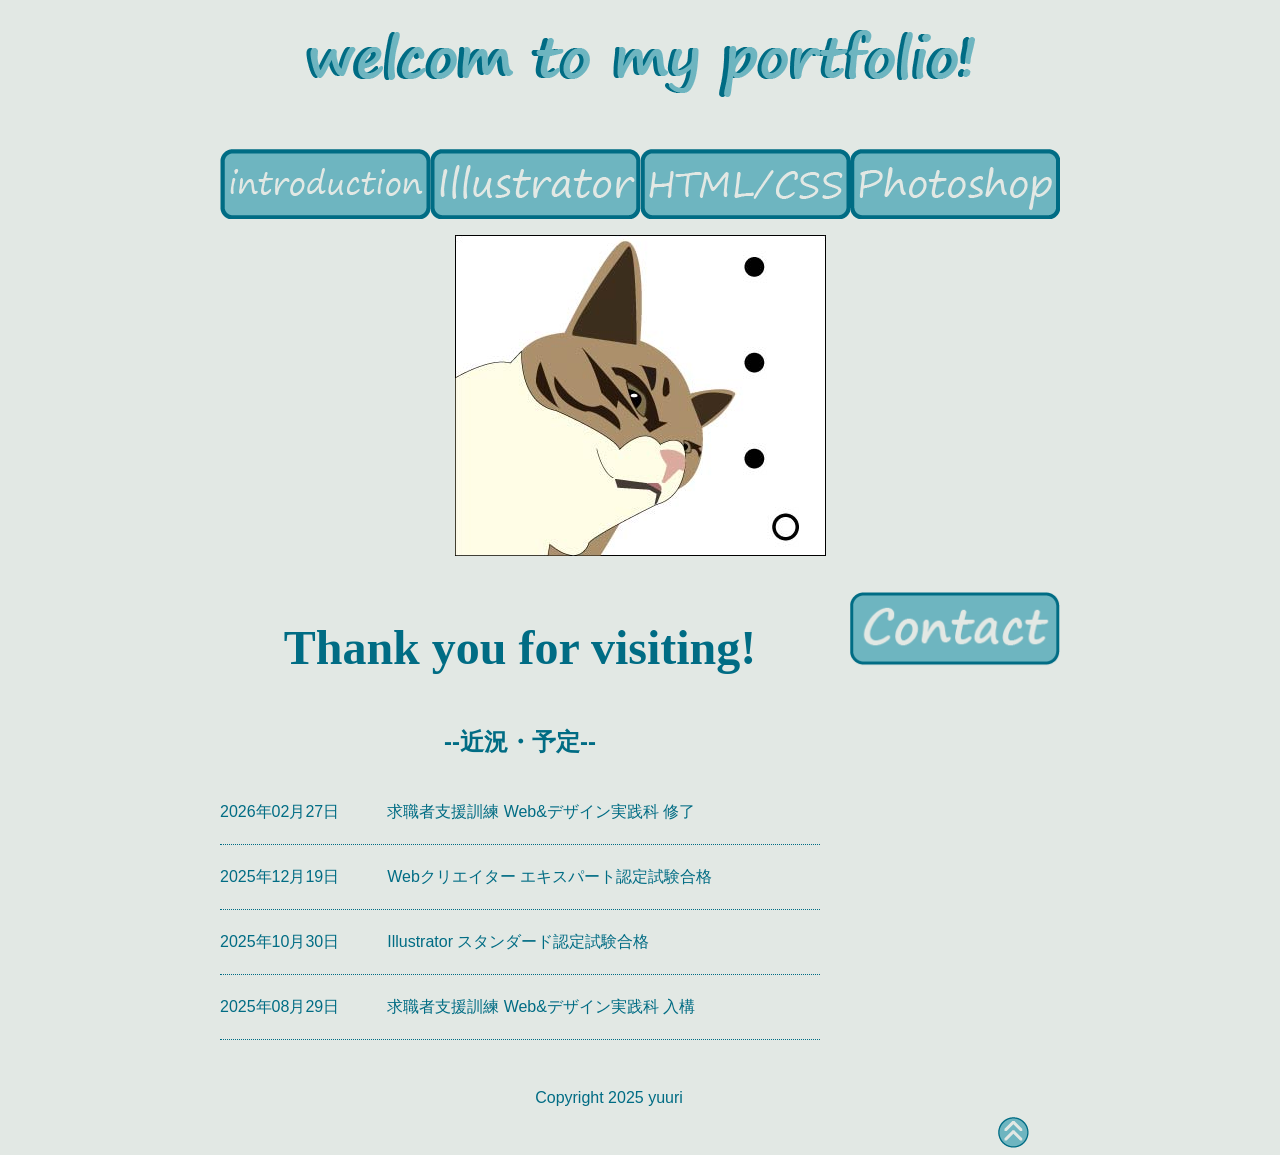
<file: index.html>
<!DOCTYPE html>
<html lang="ja">

<head>
    <meta charset="UTF-8">
    <title>yuuri_portfolio</title>
    <link rel="stylesheet" href="css/style.css">
    <link rel="stylesheet" href="css/responsive.css" media="screen and (max-width: 767px)" >
</head>

<body id="index">
    <header id="top">
        <h1><a href="index.html"><img src="images/header.png" alt="welcom to my portfolio!"></a></h1>
    </header>
    <nav>
        <ul>
            <li id="nav_introduction"><a href="introduction.html">introduction</a></li>
            <li id="nav_Illustrator"><a href="Illustrator.html">Illustrator</a></li>
            <li id="nav_HTMLCSS"><a href="html_css.html">HTMLCSS</a></li>
            <li id="nav_Photoshop"><a href="Photoshop.html">Photoshop</a></li>
        </ul>
    </nav>
    <div id="graphic">
        <ul>
            <li class="now"><img src="images/reo_Illust.jpg" alt="レオ" class="image1"></li>
            <li><img src="images/bran_Illust.jpg" alt="ブラン" class="image2"></li>
            <li><img src="images/kanon_Illust.jpg" alt="花音" class="image3"></li>
            <li><img src="images/ran_Illust.jpg" alt="蘭丸" class="image4"></li>
        </ul>
        <!-- <p>※java scriptは既存のものを使用しています</p> -->
    </div>
    <div id="contents">
        <div id="main">
            <article>
                <h1>Thank you for visiting!</h1>
                <section id="news">
                    <h2>--近況・予定--</h2>
                    <ul>
                        <li><time datetime="2026-02-29">2026年02月27日</time>　　　求職者支援訓練 Web&デザイン実践科 修了</li>
                        <li><time datetime="2025-12-19">2025年12月19日</time>　　　Webクリエイター エキスパート認定試験合格</li>
                        <li><time datetime="2025-10-30">2025年10月30日</time>　　　Illustrator スタンダード認定試験合格</li>
                        <li><time datetime="2025-08-29">2025年08月29日</time>　　　求職者支援訓練 Web&デザイン実践科 入構</li>
                    </ul>
                </section>
            </article>
        </div>
        <div id="sub">
            <aside>
                <div class="bnr">
                    <a href="contact.html">
                        <dl>
                            <dt><img src="images/contact.png" alt="ご連絡はこちら"></dt>
                        </dl>
                    </a>
                </div>
            </aside>
        </div>
    </div>
    <footer>
        <p id="pagetop"><a href="#top"></a></p>
        <p id="copyright"><small>Copyright 2025 yuuri</small></p>
    </footer>
    <script src="js/slideshow.js"></script>
</body>

</html>
</file>
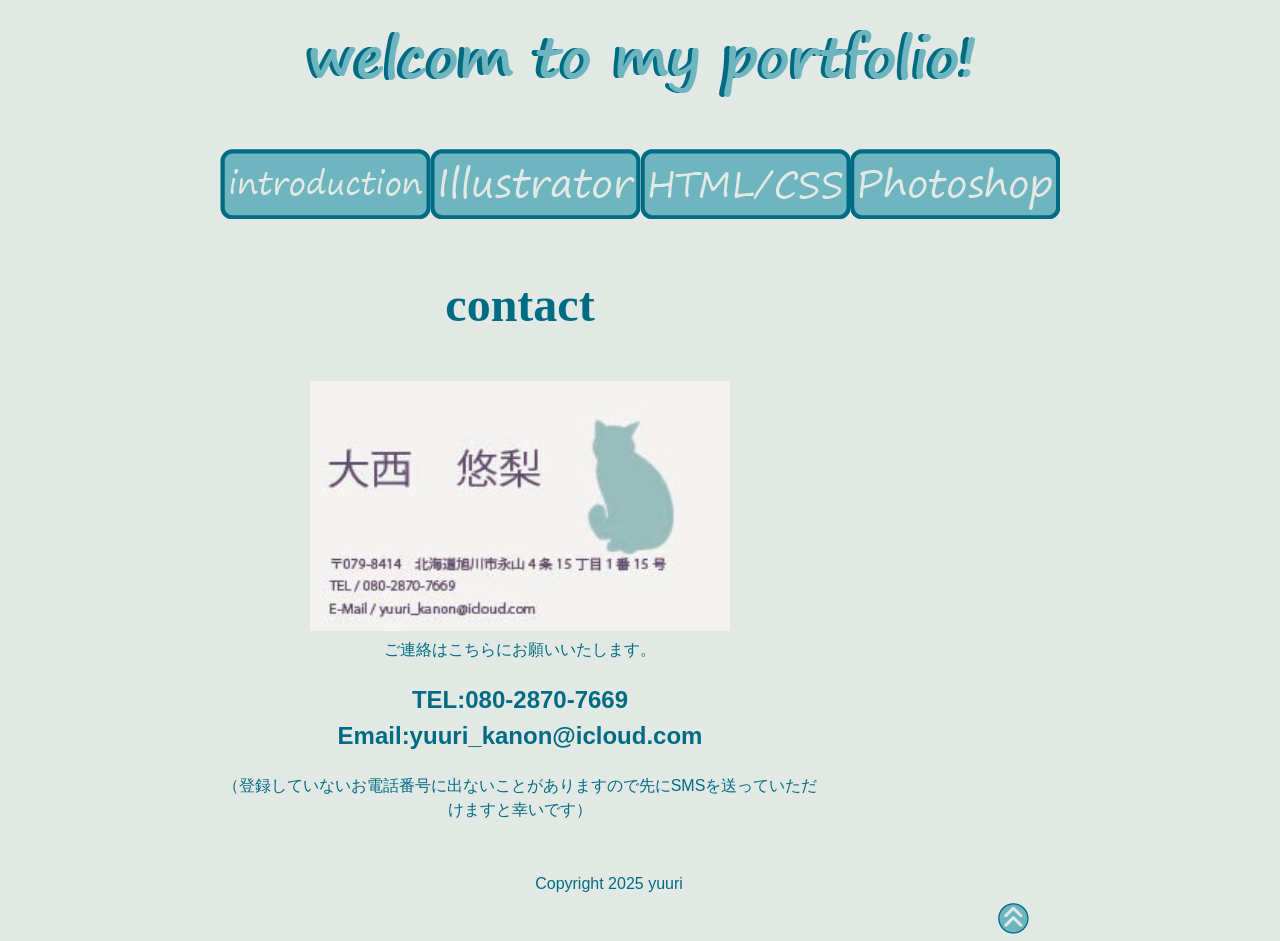
<file: contact.html>
<!DOCTYPE html>
<html lang="ja">

<head>
    <meta charset="UTF-8">
    <title>yuuri_portfolio_contact</title>
    <link rel="stylesheet" href="css/style.css">
    <link rel="stylesheet" href="css/responsive.css" media="screen and (max-width: 767px)" >
</head>

<body id="contact">
    <header id="top">
        <h1><a href="index.html"><img src="images/header.png" alt="welcom to my portfolio!"></a></h1>
    </header>
    <nav>
        <ul>
            <li id="nav_introduction"><a href="introduction.html">introdhuction</a></li>
            <li id="nav_Illustrator"><a href="Illustrator.html">Illustrator</a></li>
            <li id="nav_HTMLCSS"><a href="html_css.html">HTMLCSS</a></li>
            <li id="nav_Photoshop"><a href="Photoshop.html">Photoshop</a></li>
        </ul>
    </nav>
    <div id="contents">
        <div id="main">
            <article>
                <h1>contact</h1>
                <!-- ここから -->
                <img src="images/Business card.jpg" alt="名刺">
                <p>ご連絡はこちらにお願いいたします。<br>
                    <h2>TEL:080-2870-7669<br>
                        Email:yuuri_kanon@icloud.com  <br>
                    </h2>
                <!-- ここまで -->
                    <p>（登録していないお電話番号に出ないことがありますので先にSMSを送っていただけますと幸いです）</p>
                </p>
            </article>
        </div>
    </div>
    <footer>
        <p id="pagetop"><a href="#top"></a></p>
        <p id="copyright"><small>Copyright 2025 yuuri</small></p>
    </footer>
</body>

</html>
</file>
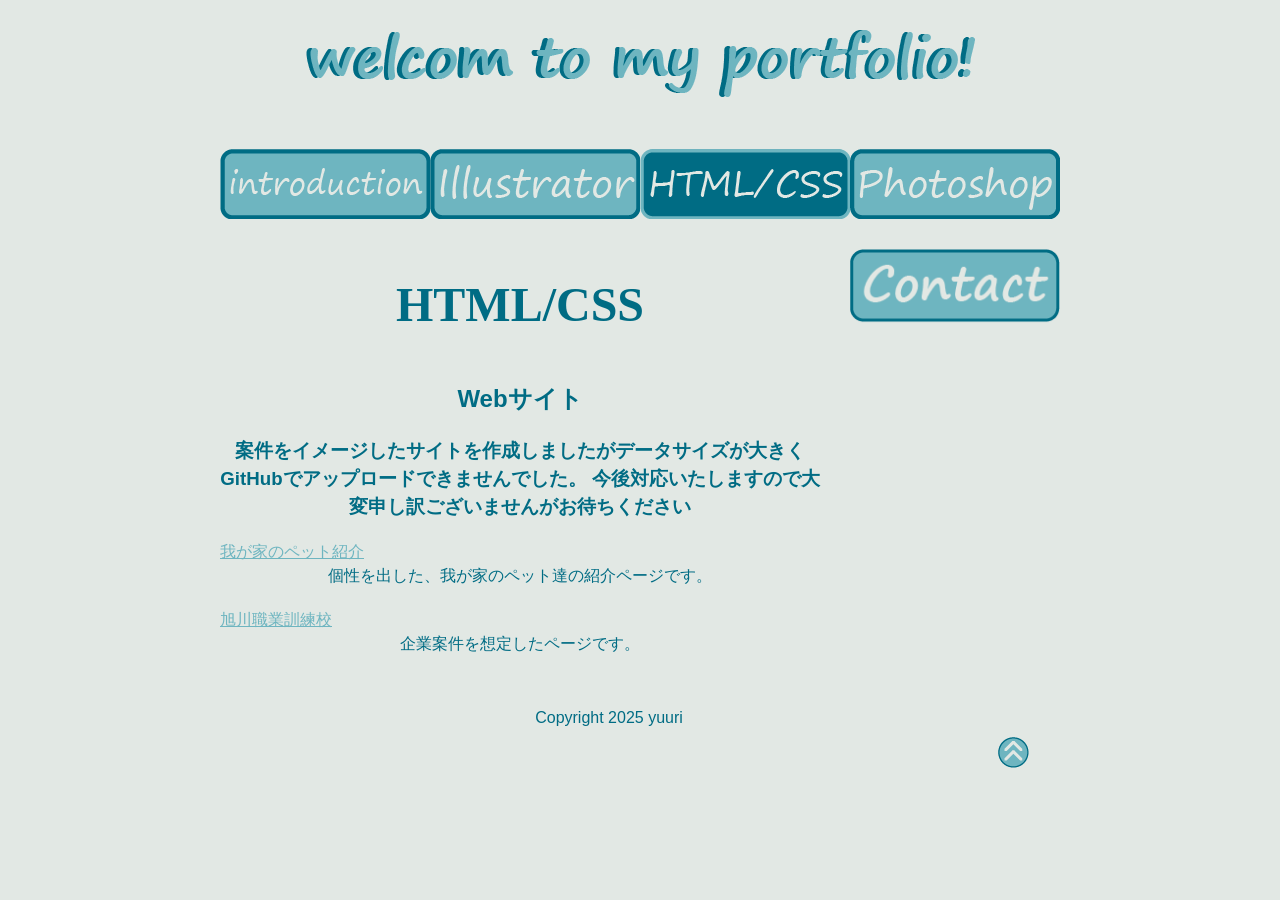
<file: html_css.html>
<!DOCTYPE html>
<html lang="ja">

<head>
    <meta charset="UTF-8">
    <title>yuuri_portfolio_HTMLCSS</title>
    <link rel="stylesheet" href="css/style.css">
    <link rel="stylesheet" href="css/responsive.css" media="screen and (max-width: 767px)" >
</head>

<body id="HTMLCSS">
    <header id="top">
        <h1><a href="index.html"><img src="images/header.png" alt="welcom to my portfolio!"></a></h1>
    </header>
    <nav>
        <ul>
            <li id="nav_introduction"><a href="introduction.html">introduction</a></li>
            <li id="nav_Illustrator"><a href="Illustrator.html">Illustrator</a></li>
            <li id="nav_HTMLCSS"><a href="html_css.html">HTMLCSS</a></li>
            <li id="nav_Photoshop"><a href="Photoshop.html">Photoshop</a></li>
        </ul>
    </nav>
    <div id="contents">
        <div id="main">
            <article>
                <h1>HTML/CSS</h1>
                <h2>Webサイト</h2>
                <h3>案件をイメージしたサイトを作成しましたがデータサイズが大きく
                    GitHubでアップロードできませんでした。
                   今後対応いたしますので大変申し訳ございませんがお待ちください
                </h3>
                <div id="pet">
                    <a href="template/my pets/index.html">我が家のペット紹介</a>
                    <p>個性を出した、我が家のペット達の紹介ページです。</p>
                </div>
                <div id="LP">
                    <a href="template/LP/index.html">旭川職業訓練校</a>
                    <p>企業案件を想定したページです。</p>
                </div>
            </article>
        </div>
        <div id="sub">
            <aside>
                <div class="bnr">
                    <a href="contact.html">
                        <dl>
                            <dt><img src="images/contact.png" alt="contact"></dt>
                        </dl>
                    </a>
                </div>
            </aside>
        </div>
    </div>
    <footer>
        <p id="pagetop"><a href="#top"></a></p>
        <p id="copyright"><small>Copyright 2025 yuuri</small></p>
    </footer>
</body>

</html>
</file>
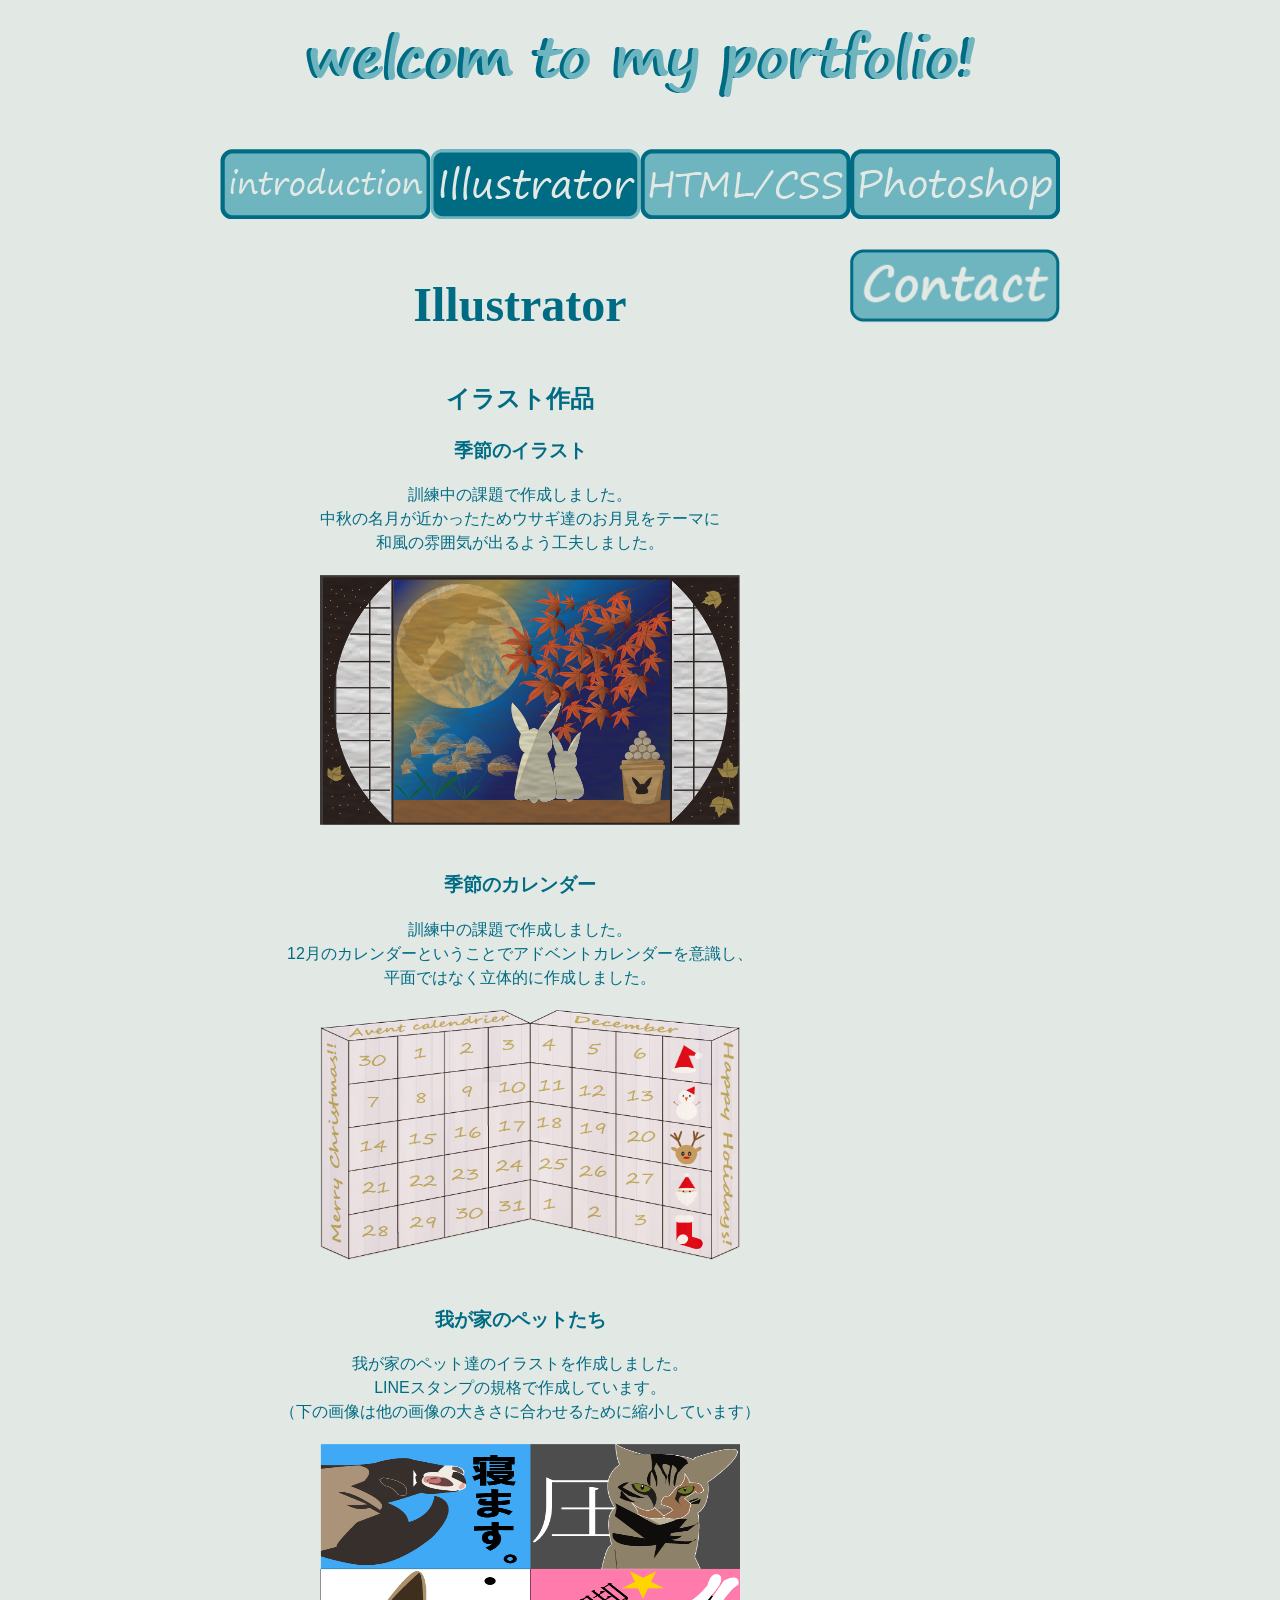
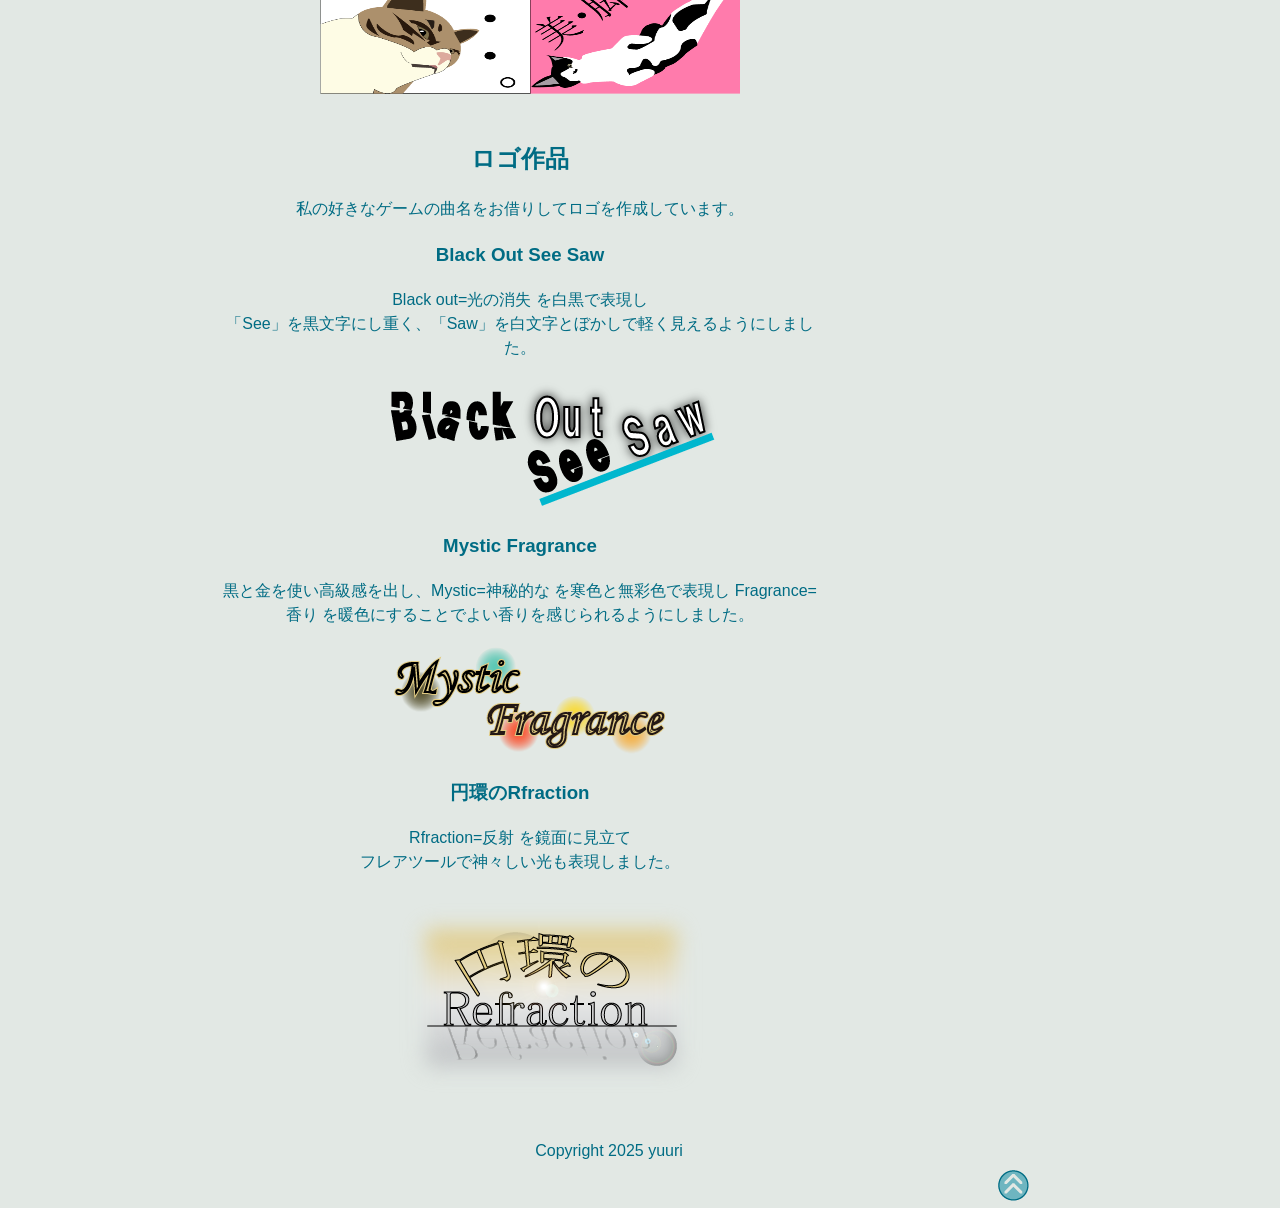
<file: Illustrator.html>
<!DOCTYPE html>
<html lang="ja">

<head>
    <meta charset="UTF-8">
    <title>yuuri_portfolio_Illustrator</title>
    <link rel="stylesheet" href="css/style.css">
    <link rel="stylesheet" href="css/responsive.css" media="screen and (max-width: 767px)" >
</head>

<body id="Illustrator">
    <header id="top">
        <h1><a href="index.html"><img src="images/header.png" alt="welcom to my portfolio!"></a></h1>
    </header>
    <nav>
        <ul>
            <li id="nav_introduction"><a href="introduction.html">introduction</a></li>
            <li id="nav_Illustrator"><a href="Illustrator.html">Illustrator</a></li>
            <li id="nav_HTMLCSS"><a href="html_css.html">HTMLCSS</a></li>
            <li id="nav_Photoshop"><a href="Photoshop.html">Photoshop</a></li>
        </ul>
    </nav>
    <div id="contents">
        <div id="main">
            <article>
                <h1>Illustrator</h1>
                <h2>イラスト作品</h2>
                 <div id="season">
                    <h3><strong>季節のイラスト</strong></h3>
                    <p>訓練中の課題で作成しました。<br>
                       中秋の名月が近かったためウサギ達のお月見をテーマに<br>
                       和風の雰囲気が出るよう工夫しました。
                    </p>
                    <img src="images/seazon_illust.png" alt="季節のイラスト">
                </div>
                <div id="calendar">
                    <h3><strong>季節のカレンダー</strong></h3>
                    <p>訓練中の課題で作成しました。<br>
                        12月のカレンダーということでアドベントカレンダーを意識し、<br>
                        平面ではなく立体的に作成しました。
                    </p>
                    <img src="images/Advent calendar.png" alt="アドベントカレンダー">
                </div>
                <div id="pets">
                    <h3><strong>我が家のペットたち</strong></h3>
                    <p>我が家のペット達のイラストを作成しました。<br>
                        LINEスタンプの規格で作成しています。<br>
                        （下の画像は他の画像の大きさに合わせるために縮小しています）
                    </p>
                    <img src="images/my pets.png" alt="我が家のペットたち">
                </div>
               <h2>ロゴ作品</h2>
               <p>私の好きなゲームの曲名をお借りしてロゴを作成しています。</p>
               <div id="Black">
                    <h3><strong>Black Out See Saw</strong></h3>
                    <p>Black out=光の消失 を白黒で表現し<br>
                        「See」を黒文字にし重く、「Saw」を白文字とぼかしで軽く見えるようにしました。
                    </p>
                    <div id="logo"><img src="images/Black Out See Saw.png" alt="Black Out See Saw"></div>
               </div>
               <div id="Mystic">
                    <h3><strong>Mystic Fragrance</strong></h3>
                    <p>黒と金を使い高級感を出し、Mystic=神秘的な を寒色と無彩色で表現し
                        Fragrance=香り を暖色にすることでよい香りを感じられるようにしました。
                    </p>
                    <img src="images/Mystic Fragrance.png" alt="Mystic Fragrance">
               </div>
               <div id="Refraction">
                    <h3><strong>円環のRfraction</strong></h3>
                    <p>Rfraction=反射 を鏡面に見立て<br>
                       フレアツールで神々しい光も表現しました。
                    </p>
                    <img src="images/Refraction.png" alt="Refraction">
               </div>
            </article>
        </div>
        <div id="sub">
            <aside>
                <div class="bnr">
                    <a href="contact.html">
                        <dl>
                            <dt><img src="images/contact.png" alt="ご連絡はこちら"></dt>
                        </dl>
                    </a>
                </div>
            </aside>
        </div>
    </div>
    <footer>
        <p id="pagetop"><a href="#top"></a></p>
        <p id="copyright"><small>Copyright 2025 yuuri</small></p>
    </footer>
</body>

</html>
</file>
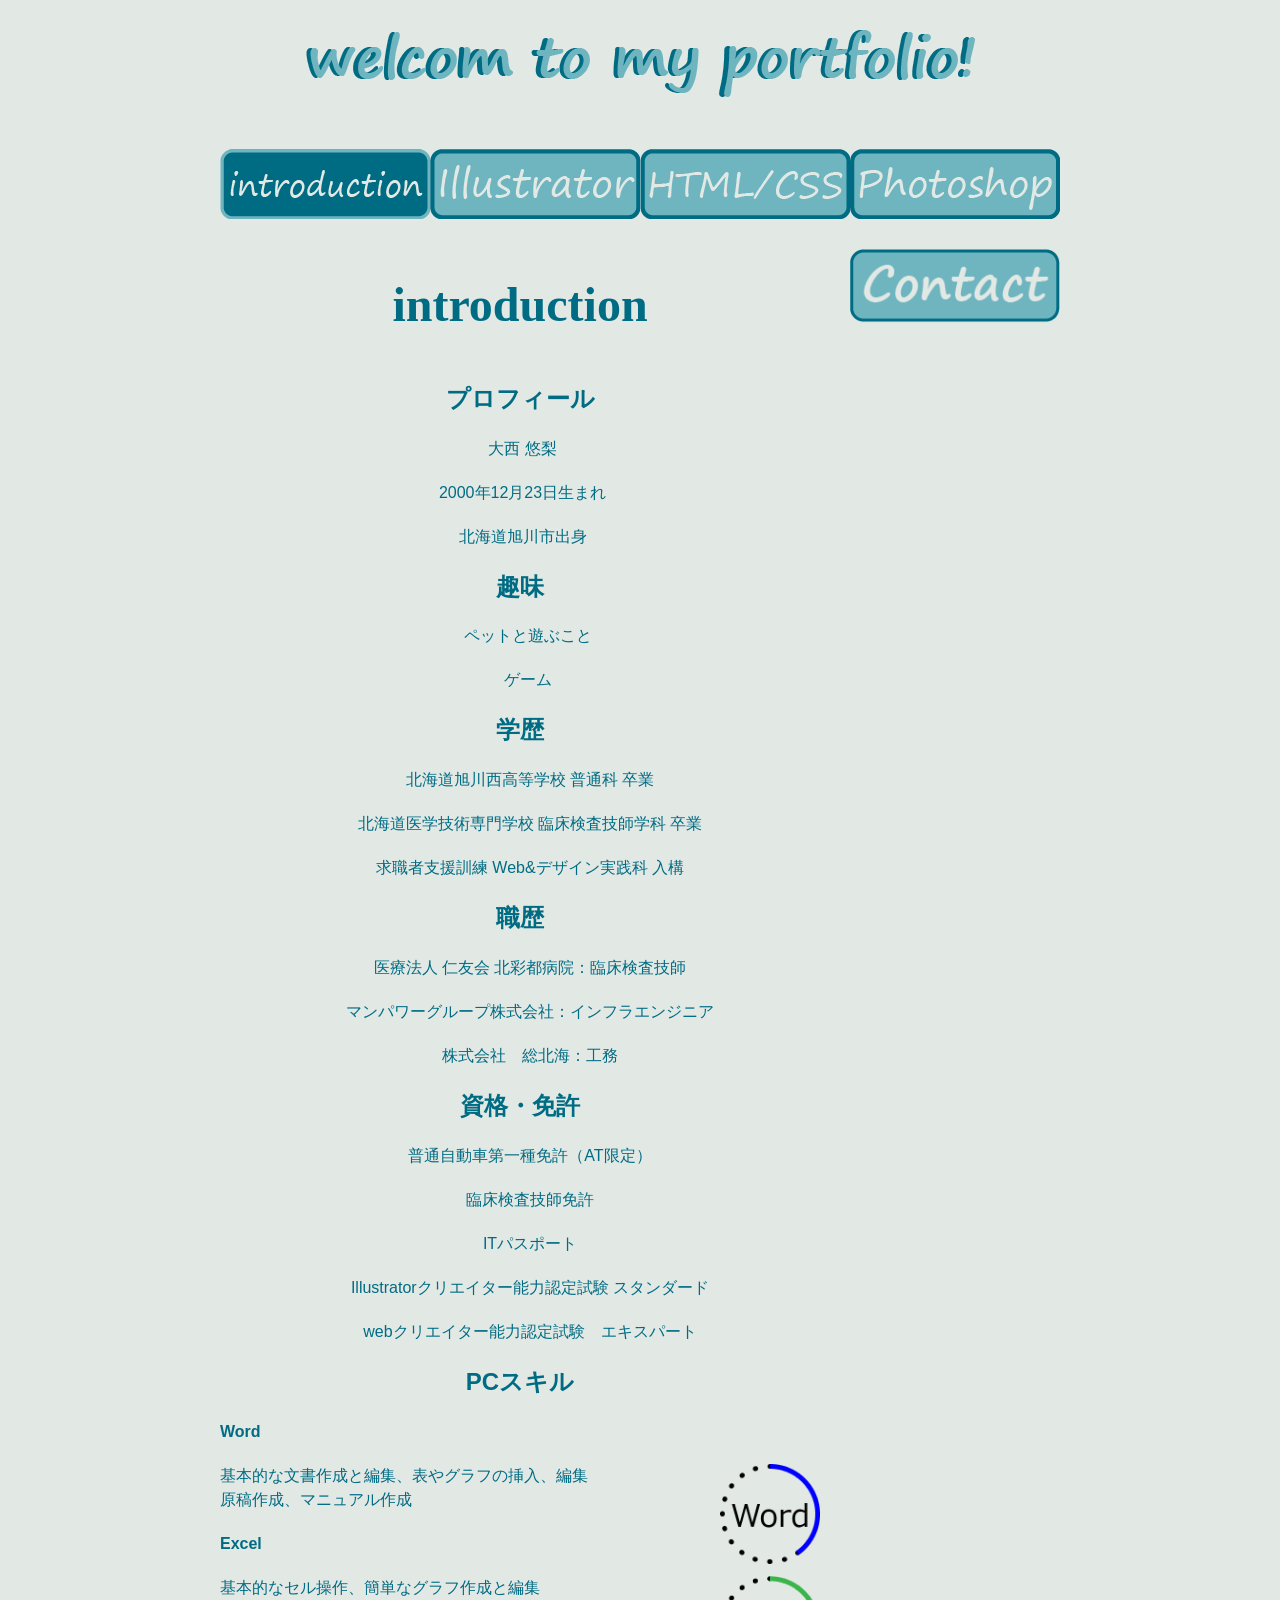
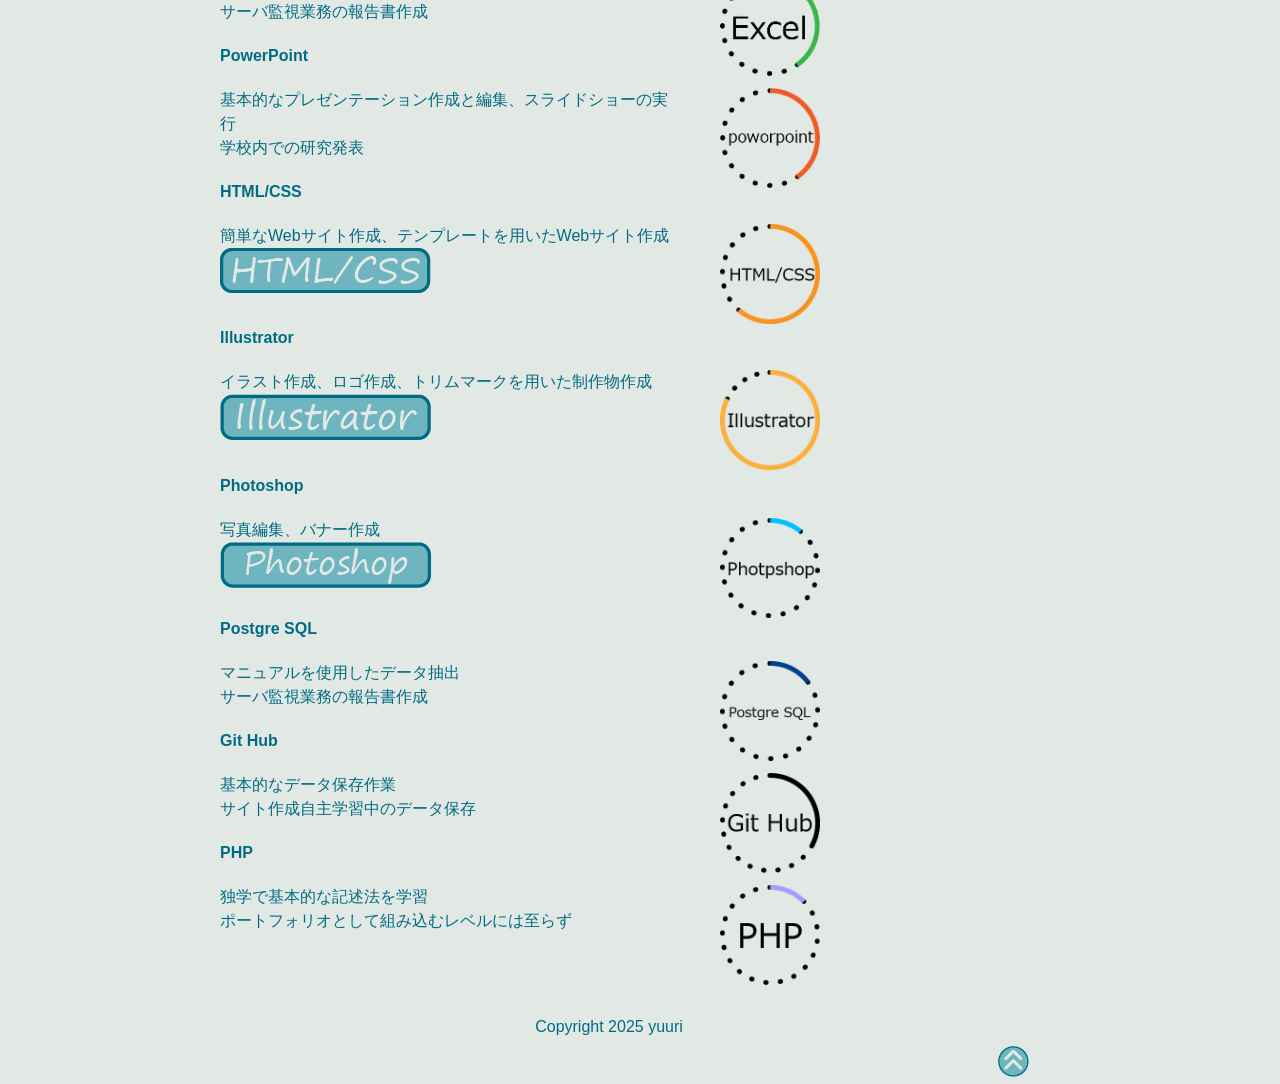
<file: introduction.html>
<!DOCTYPE html>
<html lang="ja">

<head>
    <meta charset="UTF-8">
    <title>yuuri_portfolio_introduction</title>
    <link rel="stylesheet" href="css/style.css">
    <link rel="stylesheet" href="css/responsive.css" media="screen and (max-width: 767px)" >
</head>

<body id="introduction">
    <header id="top">
        <h1><a href="index.html"><img src="images/header.png" alt="welcom to my portfolio!"></a></h1>
    </header>
    <nav>
        <ul>
            <li id="nav_introduction"><a href="introduction.html">introduction</a></li>
            <li id="nav_Illustrator"><a href="Illustrator.html">Illustrator</a></li>
            <li id="nav_HTMLCSS"><a href="html_css.html">HTMLCSS</a></li>
            <li id="nav_Photoshop"><a href="Photoshop.html">Photoshop</a></li>
        </ul>
    </nav>
    <div id="contents">
        <div id="main">
            <article>
                <h1>introduction</h1>
                <div id="profile">
                    <h2>プロフィール</h2>
                    <p>大西 悠梨</p>
                    <p>2000年12月23日生まれ</p>
                    <p>北海道旭川市出身</p>
                </div>

                <div id="hobby">
                    <h2>趣味</h2>
                    <p>ペットと遊ぶこと</p>
                    <p>ゲーム</p>
                </div>

                <div id="Academic">
                    <h2>学歴</h2>
                    <p>北海道旭川西高等学校 普通科 卒業</p>
                    <p>北海道医学技術専門学校 臨床検査技師学科 卒業</p>
                    <p>求職者支援訓練 Web&デザイン実践科 入構</p>
                </div>

                <div id="Work">
                    <h2>職歴</h2>
                    <p>医療法人 仁友会 北彩都病院：臨床検査技師</p>
                    <p>マンパワーグループ株式会社：インフラエンジニア</p>
                     <p>株式会社　総北海：工務</p>
                </div>

                <div id="license">
                    <h2>資格・免許</h2>
                    <p>普通自動車第一種免許（AT限定）</p>
                    <p>臨床検査技師免許</p>
                    <p>ITパスポート</p>
                    <p>Illustratorクリエイター能力認定試験 スタンダード</p>
                    <p>webクリエイター能力認定試験　エキスパート</p>
                </div>

                <div id="skill">
                    <h2>PCスキル</h2>
                    <p><strong>Word </strong><br>
                        <div class="level"><img src="images/word.png" alt="word"></div>
                        基本的な文書作成と編集、表やグラフの挿入、編集 <br>
                        原稿作成、マニュアル作成<br>
                    </p>
                    <p><strong>Excel</strong> <br>
                        <div class="level"><img src="images/Excel.png" alt="Excel"></div>
                        基本的なセル操作、簡単なグラフ作成と編集 <br>
                        サーバ監視業務の報告書作成
                    </p>
                    <p><strong>PowerPoint</strong> <br>
                        <div class="level"><img src="images/Powerpoint.png" alt="Powerpoint"></div>
                        基本的なプレゼンテーション作成と編集、スライドショーの実行<br>
                        学校内での研究発表
                    </p>
                    <p><strong>HTML/CSS</strong> <br>
                        <div class="level"><img src="images/HTML_CSS_level.png" alt="HYML_CSS"></div>
                        簡単なWebサイト作成、テンプレートを用いたWebサイト作成<br>
                        <a href="html_css.html"><img src="images/HTMLCSS.png" alt="HTML/CSS"></a>
                    </p>
                    <p><strong>Illustrator</strong> <br>
                        <div class="level"><img src="images/Illustrator_level.png" alt="Excel"></div>
                        イラスト作成、ロゴ作成、トリムマークを用いた制作物作成<br>
                        <a href="Illustrator.html"><img src="images/Illustrator.png" alt="Illustrator"></a>
                    </p>
                    <p><strong>Photoshop </strong><br>
                        <div class="level"><img src="images/Photoshop_level.png" alt="Photoshop"></div>
                        写真編集、バナー作成<br>
                        <a href="Photoshop.html"><img src="images/Photoshop.png" alt="Photoshop"></a>
                    </p>
                    <p><strong>Postgre SQL</strong> <br>
                        <div class="level"><img src="images/Postgre SQL.png" alt="Postgre SQL"></div>   
                        マニュアルを使用したデータ抽出<br>
                        サーバ監視業務の報告書作成
                    </p>
                    <p><strong>Git Hub</strong> <br>
                        <div class="level"><img src="images/Git Hub.png" alt="Git Hub"></div>
                        基本的なデータ保存作業<br>
                        サイト作成自主学習中のデータ保存
                    </p>
                    <p><strong>PHP</strong> <br>
                        <div class="level"><img src="images/PHP.png" alt="PHP"></div>
                        独学で基本的な記述法を学習<br>
                        ポートフォリオとして組み込むレベルには至らず
                    </p>
                </div>
            </article>
        </div>
        <div id="sub">
            <aside>
                <div class="bnr">
                    <a href="contact.html">
                        <dl>
                            <dt><img src="images/contact.png" alt="ご連絡はこちら"></dt>
                        </dl>
                    </a>
                </div>
            </aside>
        </div>
    </div>
    <footer>
        <p id="pagetop"><a href="#top"></a></p>
        <p id="copyright"><small>Copyright 2025 yuuri</small></p>
    </footer>
</body>

</html>
</file>
<file: css/style.css>
@charset "utf-8" ;

/* 全体レイアウト開始 */

body {
	margin: 0;
	padding: 0;
	font-family: "メイリオ", Meiryo, "ヒラギノ角ゴ Pro W3", "Hiragino Kaku Gothic Pro", "ＭＳ Ｐゴシック", "MS PGothic", sans-serif;
	font-size: 100%;
	line-height: 1.5;
}

p {
	margin: 0 0 20px 0;
}

img {
	border: 0;
}

a {
	color: #6eb5c0;
}
a:hover {
	color:  #ffccbb;

}
header h1 a {
	display: inline-block;
	vertical-align: bottom;
}
header h1 a img {
	vertical-align: bottom;
}
#contents {
	overflow: hidden;
}

#contents h1 {
	font-family: Segoe Print;
	font-size: 300%;
}
.bnr {
	margin-bottom: 6px;
	vertical-align: bottom;
	text-decoration: none;
}
.bnr dl, .bnr dt, .bnr dd, .bnr p{
	margin: 0;
}
#pagetop {
	margin-bottom: 0px;
	float: right;
}
#pagetop a {
	display: block;
	padding: 31px 31px 31px 31px;
	background-image: url(../images/top.png);
	background-repeat: no-repeat;
	background-position: left bottom;
}
#copyright {
	margin-bottom: 15px;
	text-align: center;
}
#copyright small {
	font-size: 100%;
}

/* 全体レイアウト終了 */

/* Baseレイアウト開始 */

body {
	background-color: #e2e8e4;
	color: #006c84;
}

header, nav,#contents, footer {
	width: 840px;
	margin-left: auto;
	margin-right: auto;
}

header h1 {
	margin: 0 0 15px 0;
	padding: 30px;
	text-align: center;
}

nav ul {
    list-style-type: none;
    margin: 0 0 10px 0;
    padding-left: 0;
    overflow: hidden;
}

nav ul li {
    width: 210px;
    float: left;
}

 nav ul li a {
    display: block;
    height: 0;
    padding-top: 70px;
    overflow: hidden;
} 

nav ul li#nav_introduction {
	background-image: url(../images/introduction_nav.png);
}
nav ul li#nav_Illustrator {
	background-image: url(../images/Illustrator_nav.png);
}

nav ul li#nav_HTMLCSS {
	background-image: url(../images/HTMLCSS_nav.png);
}

nav ul li#nav_Photoshop {
	background-image: url(../images/Photoshop_nav.png);
}  

#introduction #nav_introduction,#Illustrator #nav_Illustrator,#HTMLCSS #nav_HTMLCSS,#Photoshop #nav_Photoshop,nav ul li:hover {
	background-position: 0 -70px;
}

.bnr img:hover {
	opacity: 0.8;
}

#main {
    width: 600px;
    float:left ;
}

#main article h1 {
	text-align: center;
}

#sub {
	width: 210px;
	float: right;
	margin-top: 20px;
}

#sub img{
	width: 210px;
}

footer {
    padding: 30px;
}

/* Baseレイアウト終了 */

/* indexレイアウト開始 */

#graphic {
	width: 840px;
	margin: auto;
}

#graphic ul {
	display: block;
	list-style: none;
	padding-left: 0;
	position: relative;
}

#graphic ul li {
	width: 100%;
	position: absolute;
	top: 0;
	opacity: 0;
}
#graphic ul li.now {
	opacity: 1;
}

#graphic ul li img {
	display: block;
	margin: 0 auto;
}

#graphic ul li:nth-child(1) {
	position: relative;
	top: 0;
	z-index: 4;
}
#graphic ul li:nth-child(2) {
	z-index: 3;
}
#graphic ul li:nth-child(3) {
	z-index: 2;
}
#graphic ul li:nth-child(4) {
	z-index: 1;
}
#graphic ul li.now:nth-child(1) {
	z-index: 0;
}

#news h2 {
	text-align: center;
}

#news ul {
	list-style-type: none;
	padding-left: 0;
}

#news ul li {
	padding: 20px 0 20px 175px;
	border-bottom: 1px dotted #006c84;
	text-indent: -175px;
}

/* indexレイアウト終了 */

/* introductionレイアウト開始 */

#introduction h2 {
	text-align: center;
}

#introduction p {
	text-align: center;
}

#profile p {
	text-indent: 5px;
}

#hobby p {
	text-indent: 15px;
}

#Academic p {
	text-indent: 20px;
}

#Work p {
	text-indent: 20px;
}

#license p {
	text-indent: 20px;
}

#skill p {
	text-align: left;
}

#skill .level img {
	float: right;
	padding-left: 50px;
	width: 100px;
	height: 100px;
}

/* introductionレイアウト終了 */

/* Illustratorレイアウト開始 */

#Illustrator h2 {
	text-align: center;
}

#Illustrator h3, p {
	text-align: center;
}

#season img {
	width: 420px;
	height: 250px;
	padding: 0 0 20px 100px;
}

#calendar img {
	width: 420px;
	height: 250px;
	padding: 0 0 20px 100px;
}

#pets img {
	width: 420px;
	height: 250px;
	padding: 0 0 20px 100px;
}

#Black img {
	padding-left: 170px;
}

#Mystic img {
	padding-left: 170px;
}

#Refraction img {
	padding-left: 170px;
}

/* Illustratorレイアウト終了 */

/* HTMLCSSレイアウト開始 */

#HTMLCSS h2 {
	text-align: center;
}

#HTMLCSS h3 {
	text-align: center;
}

#HTMLCSS p {
	text-align: center;
}
/* HTMLCSSレイアウト終了 */

/* Photoshopレイアウト開始 */

#Photoshop h2 {
	text-align: center;
}

#Photoshop h3 {
	text-align: center;
}

#Photoshop #main p {
	text-align: center;
}

#Photoshop #main #horse img {
	width: 630px;
	height: 443px;
	padding-left:10px;
}

#Photoshop #main #steak img {
	width: 630px;
	height: 443px;
	padding-left:10px;
}

#Photoshop #main #cafe #tirasi img {
	width: 496px;
	height: 700px;
	padding: 0 0 20px 100px;
}

#Photoshop #main #cafe #yoco img {
	width: 480px;
	height:248px;
	padding: 0 0 20px 100px;
}

#Photoshop #main #cafe #tate img {
	width: 432px;
	height: 540px;
	padding: 0 0 20px 100px;
}
/* Photoshopレイアウト終了 */

/* contactレイアウト開始 */

#contact #main img {
	width: 420px;
	height: 250px;
	padding-left: 90px;
}

#contact #main p {
	text-align: center;
}

#contact #main h2 {
	text-align: center;
}
/* contactレイアウト終了 */
</file>
<file: css/responsive.css>
@charset "utf-8";

/* 全体レイアウト開始 */
header, nav, #graphic,body,#contents,footer {
    width: 100%;
}

header h1 img {
    width: 100%;
    max-width: 676px;
}

body {
    overflow-x: hidden;
}

img {
    max-width: 100%;
    height: auto;
}

#main, #sub {
    float: none;
    width: 100%;
    padding: 0;
    margin: 0;
}

#sub {
	width: 100%;
	max-width: 230px;
	float: none;
    padding-top: 20px;
}
footer {
	padding-top: 30px;
}
/* 全体レイアウト終了 */

/* indexレイアウト開始 */

#graphic {
    padding-top: 10px;
}

#graphic ul li img {
	width: 100%;
}

nav ul {
    margin: 0;
    list-style-type: none;
    overflow: hidden;
}

nav ul li {
    float: none;
    width: 100%;
}

nav ul li#nav_introduction a,
nav ul li#nav_Illustrator a,
nav ul li#nav_HTMLCSS a,
nav ul li#nav_Photoshop a {
    width: 100%;
    border: 1px solid #e2e8e4;
    border-top: none;
    border-left: none;
    display: block;
    height: auto;
    margin-bottom: 0;
    padding: 8px 0 8px 0;
    background: #6eb5c0;
    color:#e2e8e4 ;
    text-align: center;
    text-decoration: none;
}
nav ul li#nav_introduction a:hover,
nav ul li#nav_Illustrator a:hover,
nav ul li#nav_HTMLCSS a:hover,
nav ul li#nav_Photoshop a:hover {
    background-color: #006c84;
}

#index #main img {
    width: 100%;
}
#index #main,#news ul li,h2 {
    width: auto;
    float: none;
}
#index #news h2 {
	margin-bottom: 0;
}
#index #news ul li {
	padding: 20px 0 12px 0;
	text-indent: 0;
}
#index #news time {
	margin-bottom: 10px;
}
/* indexレイアウト終了 */
/* Illustratorレイアウト開始 */
#Illustrator #main img {
    padding-left: 35px;
}

#Illustrator #main #Black img {
    padding-left: 90px;
}

#Illustrator #main #Mystic img  {
    padding-left: 110px;
}

#Illustrator #main #Refraction img  {
    padding-left: 100px;
}
/* Illustratorレイアウト終了 */

/* Photoshopレイアウト開始 */
#Photoshop #main img {
    width: 450px;
    height: 300px;
    padding-left: 20px;
}

/* contactレイアウト開始 */
#contact #main img {
    padding-left: 35px;
}
</file>
